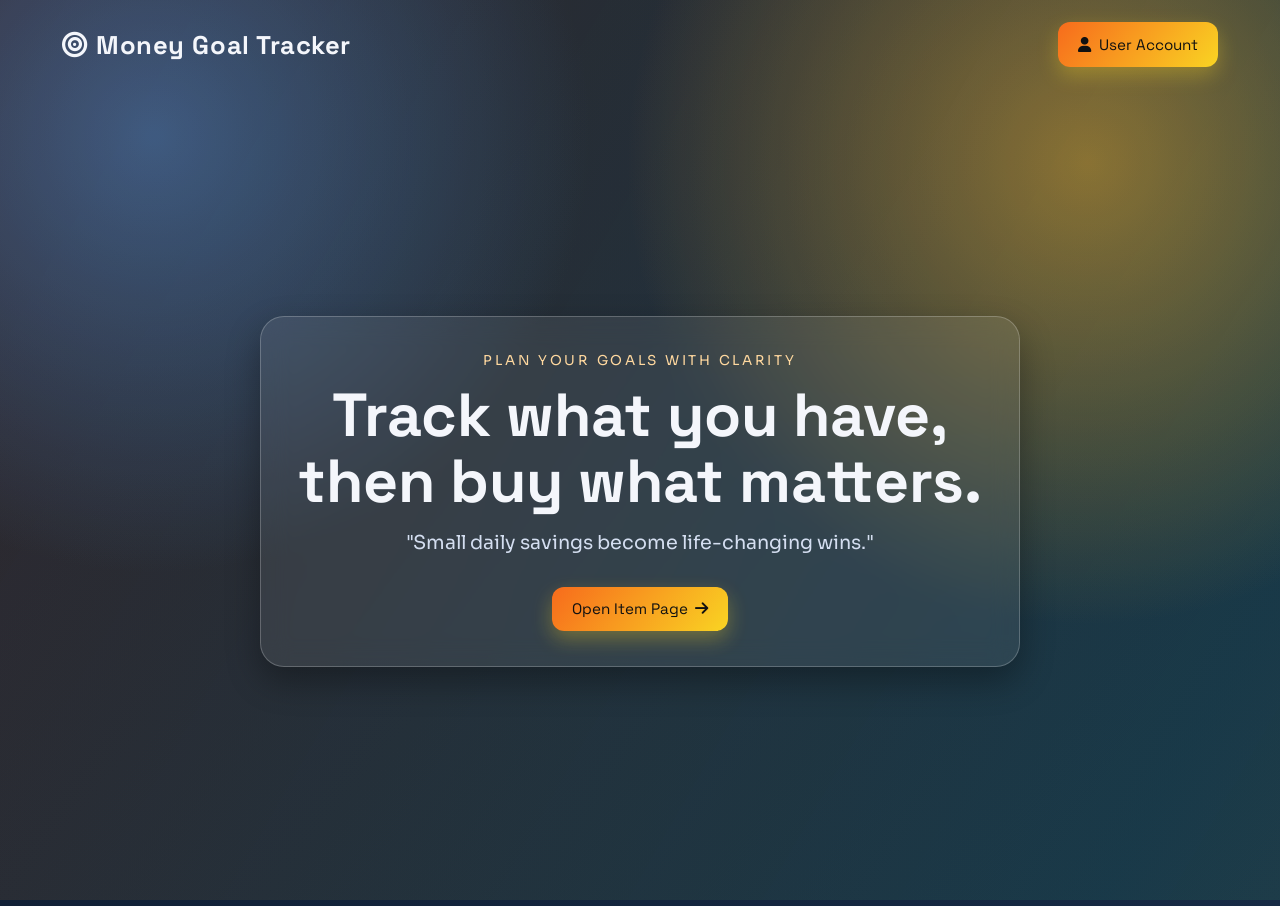
<file: index.html>
<!DOCTYPE html>
<html lang="en">
<head>
    <meta charset="UTF-8">
    <meta name="viewport" content="width=device-width, initial-scale=1.0">
    <title>Money Goal Tracker</title>
    <link rel="preconnect" href="https://fonts.googleapis.com">
    <link rel="preconnect" href="https://fonts.gstatic.com" crossorigin>
    <link href="https://fonts.googleapis.com/css2?family=Sora:wght@300;400;600;700&family=Space+Grotesk:wght@500;700&display=swap" rel="stylesheet">
    <link rel="stylesheet" href="https://cdnjs.cloudflare.com/ajax/libs/font-awesome/6.0.0/css/all.min.css">
    <link rel="stylesheet" href="style.css">
</head>
<body class="home-body">
    <div class="aurora-bg" aria-hidden="true"></div>

    <div class="home-shell">
        <header class="top-nav">
            <h2 class="brand"><i class="fa-solid fa-bullseye"></i> Money Goal Tracker</h2>
            <div class="top-actions">
                <span id="welcomeUser" class="welcome-user"></span>
                <button id="logoutBtn" class="ghost-btn hidden" type="button">Logout</button>
                <button id="accountBtn" class="main-btn" type="button">
                    <i class="fas fa-user"></i> User Account
                </button>
            </div>
        </header>

        <main class="hero-container">
            <div class="main-content">
                <p class="mini-title">Plan your goals with clarity</p>
                <h1 class="main-title">Track what you have, then buy what matters.</h1>
                <p class="motivation-quote">"Small daily savings become life-changing wins."</p>

                <div class="action-tab">
                    <a class="explore-btn" href="items.html">
                        Open Item Page <i class="fas fa-arrow-right"></i>
                    </a>
                </div>
            </div>
        </main>
    </div>

    <div id="authModal" class="modal" aria-hidden="true">
        <div class="modal-content auth-box">
            <button class="close-btn" type="button" data-close="authModal">&times;</button>

            <div class="auth-switch">
                <button id="loginTabBtn" class="tab-btn active" type="button">Login</button>
                <button id="signupTabBtn" class="tab-btn" type="button">Sign Up</button>
            </div>

            <form id="loginForm" class="auth-form active">
                <h3>Welcome Back</h3>
                <label>Username</label>
                <input id="loginUsername" type="text" required>
                <label>Password</label>
                <input id="loginPassword" type="password" required>
                <button class="submit-btn" type="submit">Login</button>
            </form>

            <form id="signupForm" class="auth-form">
                <h3>Create New Account</h3>
                <label>Full Name</label>
                <input id="signupName" type="text" required>
                <label>Date of Birth</label>
                <input id="signupDob" type="date" required>
                <label>Username</label>
                <input id="signupUsername" type="text" required>
                <label>Password</label>
                <input id="signupPassword" type="password" required>
                <label>Confirm Password</label>
                <input id="signupPasswordConfirm" type="password" required>
                <label class="show-pass-row">
                    <input id="showPasswordToggle" type="checkbox"> Show passwords
                </label>
                <button class="submit-btn" type="submit">Sign Up</button>
            </form>

            <p id="authMessage" class="auth-message"></p>
        </div>
    </div>

    <script src="script.js"></script>
</body>
</html>
</file>
<file: style.css>
:root {
    --bg-deep: #0d1a2d;
    --bg-soft: #172a45;
    --card: rgba(255, 255, 255, 0.12);
    --card-line: rgba(255, 255, 255, 0.2);
    --text: #f4f6fb;
    --muted: #d4def0;
    --cta: #f76b1c;
    --cta-2: #f9d423;
    --danger: #e23d3d;
    --ok: #3cd67e;
    --shadow: 0 14px 34px rgba(0, 0, 0, 0.33);
}

* {
    margin: 0;
    padding: 0;
    box-sizing: border-box;
}

body {
    font-family: "Sora", sans-serif;
    color: var(--text);
    min-height: 100vh;
}

.home-body,
.items-body {
    background:
        radial-gradient(circle at 12% 15%, #24568f 0%, transparent 32%),
        radial-gradient(circle at 85% 18%, #8b6a2f 0%, transparent 35%),
        linear-gradient(130deg, var(--bg-deep), var(--bg-soft));
}

.aurora-bg {
    position: fixed;
    inset: 0;
    background: linear-gradient(120deg, rgba(247, 107, 28, 0.15), rgba(60, 214, 126, 0.1), rgba(249, 212, 35, 0.15));
    background-size: 180% 180%;
    animation: pulseBg 15s ease infinite;
    z-index: 0;
}

.home-shell,
.items-shell {
    position: relative;
    z-index: 1;
    max-width: 1200px;
    margin: 0 auto;
    padding: 1.4rem;
}

.top-nav,
.items-topbar {
    display: flex;
    align-items: center;
    justify-content: space-between;
    flex-wrap: wrap;
    gap: 0.8rem;
    margin-bottom: 2rem;
}

.brand,
.items-title {
    font-family: "Space Grotesk", sans-serif;
    font-size: clamp(1.2rem, 2vw, 1.8rem);
    letter-spacing: 0.02em;
}

.top-actions {
    display: flex;
    align-items: center;
    gap: 0.6rem;
}

.welcome-user,
.items-user {
    font-size: 0.9rem;
    color: var(--muted);
    padding: 0.45rem 0.8rem;
    border: 1px solid rgba(255, 255, 255, 0.2);
    border-radius: 999px;
    background: rgba(255, 255, 255, 0.08);
}

.hero-container {
    min-height: calc(100vh - 115px);
    display: flex;
    align-items: center;
    justify-content: center;
}

.main-content {
    max-width: 760px;
    text-align: center;
    padding: 2.2rem;
    border-radius: 24px;
    background: rgba(255, 255, 255, 0.08);
    border: 1px solid rgba(255, 255, 255, 0.22);
    box-shadow: var(--shadow);
    backdrop-filter: blur(14px);
    animation: riseIn 0.8s ease;
}

.mini-title {
    color: #ffd89f;
    font-size: 0.85rem;
    text-transform: uppercase;
    letter-spacing: 0.2em;
    margin-bottom: 0.8rem;
}

.main-title {
    font-family: "Space Grotesk", sans-serif;
    font-size: clamp(2rem, 5vw, 3.8rem);
    line-height: 1.1;
    margin-bottom: 0.9rem;
}

.motivation-quote {
    color: var(--muted);
    font-size: clamp(1rem, 2vw, 1.2rem);
    margin-bottom: 2rem;
}

.main-btn,
.explore-btn,
.submit-btn,
.ghost-btn,
.danger-btn {
    border: 0;
    border-radius: 12px;
    font-family: "Space Grotesk", sans-serif;
    font-size: 0.95rem;
    cursor: pointer;
    transition: transform 0.25s ease, box-shadow 0.25s ease, opacity 0.25s ease;
    text-decoration: none;
    display: inline-flex;
    align-items: center;
    justify-content: center;
    gap: 0.45rem;
}

.main-btn,
.explore-btn,
.submit-btn {
    padding: 0.8rem 1.25rem;
    color: #111;
    background: linear-gradient(130deg, var(--cta), var(--cta-2));
    box-shadow: 0 8px 20px rgba(249, 212, 35, 0.32);
}

.main-btn:hover,
.explore-btn:hover,
.submit-btn:hover,
.ghost-btn:hover,
.danger-btn:hover {
    transform: translateY(-2px);
}

.ghost-btn {
    padding: 0.65rem 1rem;
    color: var(--text);
    border: 1px solid rgba(255, 255, 255, 0.35);
    background: rgba(255, 255, 255, 0.08);
}

.danger-btn {
    padding: 0.65rem 1rem;
    color: white;
    background: var(--danger);
}

.back-link {
    white-space: nowrap;
}

.items-shell {
    padding-top: 1.6rem;
}

.balance-container {
    background: var(--card);
    border: 1px solid var(--card-line);
    border-radius: 20px;
    padding: 1rem;
    backdrop-filter: blur(10px);
    box-shadow: var(--shadow);
    margin-bottom: 1rem;
}

.balance-container label {
    display: block;
    font-size: 0.8rem;
    color: #ffe5ba;
    letter-spacing: 0.09em;
    text-transform: uppercase;
    margin-bottom: 0.35rem;
}

.balance-container small {
    color: var(--muted);
    display: block;
    font-size: 0.8rem;
}

input,
textarea {
    width: 100%;
    padding: 0.7rem 0.8rem;
    border-radius: 10px;
    border: 1px solid rgba(255, 255, 255, 0.28);
    background: rgba(10, 17, 30, 0.45);
    color: var(--text);
    font-family: "Sora", sans-serif;
    font-size: 0.95rem;
    margin-bottom: 0.85rem;
}

textarea {
    resize: vertical;
    min-height: 120px;
}

input:focus,
textarea:focus {
    border-color: #ffd37a;
    outline: none;
}

.items-actions {
    display: flex;
    justify-content: flex-end;
    margin: 1.1rem 0 1.5rem;
}

.reorder-hint {
    color: #f7dca7;
    font-size: 0.86rem;
    margin-bottom: 0.9rem;
    display: inline-flex;
    align-items: center;
    gap: 0.35rem;
    opacity: 0.95;
}

.items-grid {
    display: grid;
    grid-template-columns: repeat(auto-fill, minmax(260px, 1fr));
    gap: 1rem;
}

.item-card {
    background: var(--card);
    border: 1px solid var(--card-line);
    backdrop-filter: blur(11px);
    border-radius: 18px;
    overflow: hidden;
    cursor: pointer;
    box-shadow: var(--shadow);
    transition: transform 0.3s ease;
    animation: fadeCard 0.45s ease;
}

.item-card:hover {
    transform: translateY(-5px) scale(1.01);
}

.card-img {
    width: 100%;
    height: 170px;
    object-fit: cover;
}

.card-details {
    padding: 0.95rem;
}

.card-title {
    font-family: "Space Grotesk", sans-serif;
    margin-bottom: 0.2rem;
    font-size: 1.15rem;
}

.card-subtitle {
    color: #ffdfaa;
    margin-bottom: 0.25rem;
    font-size: 0.85rem;
}

.card-price {
    color: var(--muted);
    font-size: 0.92rem;
}

.progress-container {
    background: rgba(255, 255, 255, 0.16);
    border-radius: 999px;
    height: 11px;
    overflow: hidden;
    margin: 0.75rem 0 0.4rem;
}

.progress-bar {
    width: 0;
    height: 100%;
    border-radius: inherit;
    background: linear-gradient(90deg, #f76b1c, #f9d423, #3cd67e);
    transition: width 0.5s ease;
}

.buy-status {
    font-size: 0.83rem;
    color: var(--muted);
    display: block;
}

.can-buy {
    color: var(--ok);
    font-weight: 600;
}

.card-hint {
    margin-top: 0.6rem;
    opacity: 0.75;
    font-size: 0.74rem;
}

.modal {
    display: none;
    position: fixed;
    inset: 0;
    z-index: 50;
    background: rgba(2, 8, 18, 0.7);
    backdrop-filter: blur(4px);
    padding: 1rem;
}

.modal.open {
    display: flex;
    align-items: center;
    justify-content: center;
}

.modal-content {
    position: relative;
    width: min(740px, 100%);
    max-height: 90vh;
    overflow-y: auto;
    border-radius: 20px;
    border: 1px solid var(--card-line);
    background: rgba(12, 24, 41, 0.95);
    box-shadow: var(--shadow);
    padding: 1.2rem;
    animation: riseIn 0.25s ease;
}

.auth-box {
    width: min(500px, 100%);
}

.close-btn {
    position: absolute;
    top: 0.55rem;
    right: 0.75rem;
    background: transparent;
    border: 0;
    color: #ffe4b5;
    font-size: 1.7rem;
    cursor: pointer;
}

.auth-switch {
    display: flex;
    background: rgba(255, 255, 255, 0.08);
    border: 1px solid rgba(255, 255, 255, 0.15);
    border-radius: 12px;
    padding: 0.25rem;
    margin-bottom: 1rem;
}

.tab-btn {
    flex: 1;
    padding: 0.6rem;
    border: 0;
    background: transparent;
    color: var(--muted);
    border-radius: 10px;
    cursor: pointer;
}

.tab-btn.active {
    background: linear-gradient(130deg, var(--cta), var(--cta-2));
    color: #101010;
    font-weight: 600;
}

.auth-form,
.hidden {
    display: none;
}

.auth-form.active {
    display: block;
}

.auth-form label,
#addItemForm label,
#itemDetailForm label {
    display: block;
    color: #e8f0ff;
    margin-bottom: 0.35rem;
    font-size: 0.85rem;
}

.show-pass-row {
    display: flex;
    align-items: center;
    gap: 0.45rem;
    color: var(--muted);
}

.show-pass-row input {
    width: auto;
    margin-bottom: 0;
}

.auth-message {
    margin-top: 0.8rem;
    min-height: 20px;
    color: #ffd89f;
    font-size: 0.84rem;
}

.detail-progress-wrap {
    margin-bottom: 0.9rem;
}

.extra-images-head {
    margin-bottom: 0.45rem;
}

.extra-images-head p {
    color: #f7dca7;
    margin-bottom: 0.5rem;
}

.extra-input-row {
    display: grid;
    grid-template-columns: 1fr auto;
    gap: 0.45rem;
}

.extra-images-list {
    display: grid;
    grid-template-columns: repeat(auto-fit, minmax(120px, 1fr));
    gap: 0.6rem;
    margin-bottom: 1rem;
}

.extra-thumb {
    position: relative;
    border: 1px solid rgba(255, 255, 255, 0.2);
    border-radius: 10px;
    overflow: hidden;
}

.extra-thumb img {
    width: 100%;
    height: 85px;
    object-fit: cover;
}

.remove-extra {
    position: absolute;
    right: 0.3rem;
    top: 0.25rem;
    border: 0;
    width: 24px;
    height: 24px;
    border-radius: 999px;
    cursor: pointer;
    background: rgba(226, 61, 61, 0.92);
    color: #fff;
}

.detail-actions {
    display: flex;
    justify-content: space-between;
    gap: 0.6rem;
}

.empty-note {
    border: 1px dashed rgba(255, 255, 255, 0.45);
    border-radius: 16px;
    color: var(--muted);
    text-align: center;
    padding: 1.8rem;
}

@keyframes riseIn {
    from {
        opacity: 0;
        transform: translateY(12px);
    }
    to {
        opacity: 1;
        transform: translateY(0);
    }
}

@keyframes fadeCard {
    from {
        opacity: 0;
        transform: translateY(8px);
    }
    to {
        opacity: 1;
        transform: translateY(0);
    }
}

@keyframes pulseBg {
    0% {
        background-position: 0% 50%;
    }
    50% {
        background-position: 100% 50%;
    }
    100% {
        background-position: 0% 50%;
    }
}

@media (max-width: 720px) {
    .main-content {
        padding: 1.25rem;
    }

    .top-nav,
    .items-topbar {
        align-items: flex-start;
    }

    .top-actions {
        width: 100%;
        justify-content: flex-start;
        flex-wrap: wrap;
    }

    .detail-actions {
        flex-direction: column;
    }

    .extra-input-row {
        grid-template-columns: 1fr;
    }
}

.item-card.dragging {
    opacity: 0.45;
    transform: scale(0.98);
}

.item-card.drop-target {
    border-color: #ffd37a;
    box-shadow: 0 0 0 2px rgba(255, 211, 122, 0.28), var(--shadow);
}
</file>
